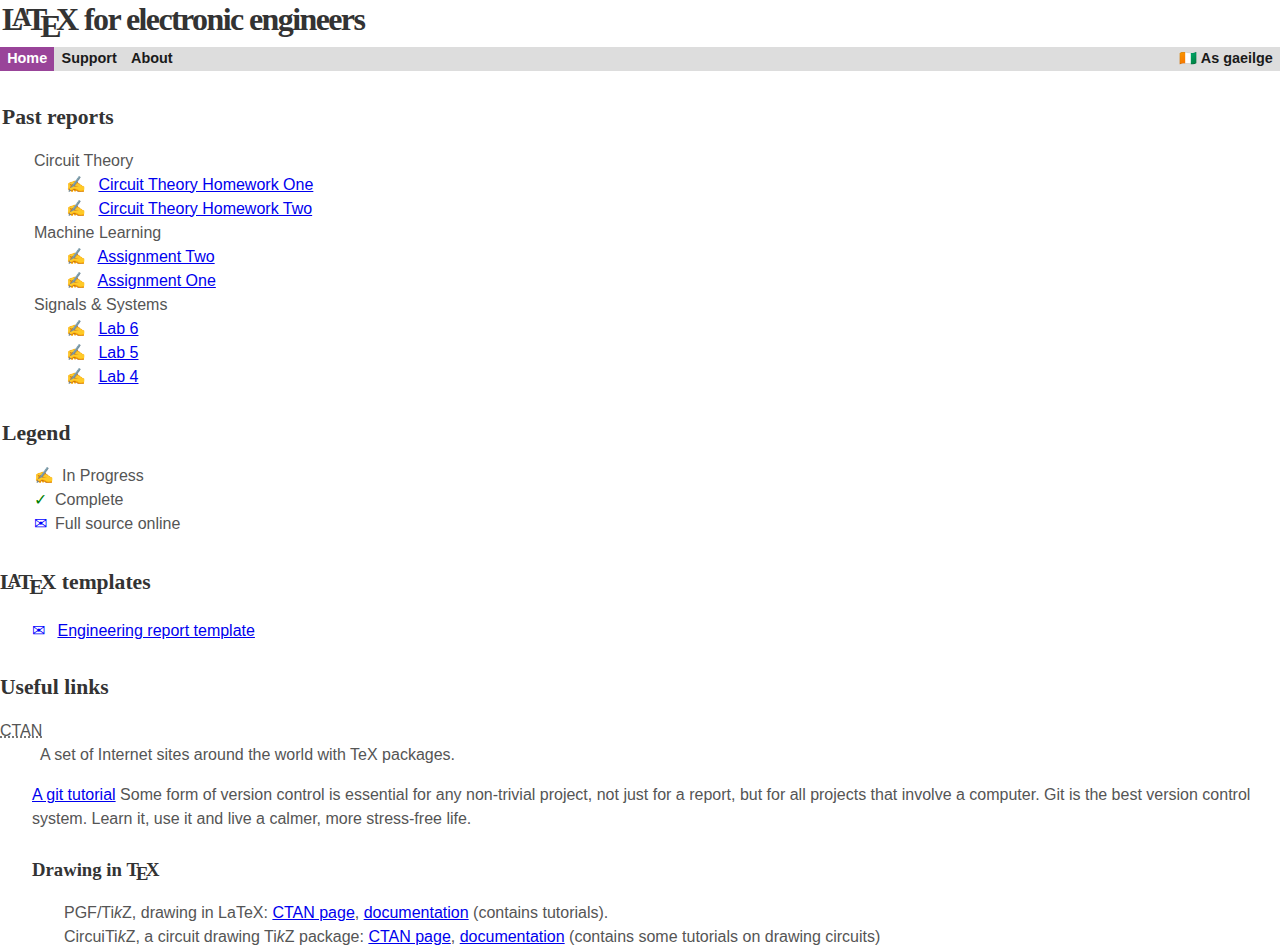
<file: root/index.html>
<html>
	<head>
		<meta http-equiv="Content-Type" content="text/html; charset=UTF-8">
		<title>LaΤεχ for ει</title>

		<link rel="stylesheet" href="style.css">
	</head>
	<body>
		<h1>
			<span class="latex">L<sup>a</sup>Τ<sub>ε</sub>Χ</span> for electronic engineers</h1>
		<div class="nav">
			<a class="active" href="index.html">Home</a>
			<a href="cabhair.html">Support</a>
			<a href="eolas.html">About</a>
			<x-right>
				<span title="Irish">
					<a lang="ga" href="" class="lang">🇨🇮 As gaeilge</a>
				</span>
			</x-right>
		</div>
		<div class="content">
			<h2>Past reports</h2>
			<ul>
				<li>
					Circuit Theory
					<ul>
						<li class="in-progress">
							<a href="index.html#">Circuit Theory Homework One</a>
						</li>
						<li class="in-progress">
							<a href="index.html#">Circuit Theory Homework Two</a>
						</li>
					</ul>
				</li>
				<li>Machine Learning
					<ul>
						<li class="in-progress">
							<a href="https://github.com/TOR-/comp47460_assignment_2/blob/master/main.pdf">Assignment Two</a>
						</li>
						<li class="in-progress">
							<a href="https://github.com/TOR-/comp47460_assignment_2.git">Assignment One</a>
						</li>
					</ul>
				</li>
				<li>Signals &amp; Systems
					<ul>
						<li class="in-progress">
							<a href="index.html#">Lab 6</a>
						</li>
						<li class="in-progress">
							<a href="index.html#">Lab 5</a>
						</li>
						<li class="in-progress">
							<a href="index.html#">Lab 4</a>
						</li>
					</ul>
				</li>
			</ul>
			<div>
				<h2>Legend</h2>
				<ul>
					<li class="in-progress">In Progress</li>
					<li class="complete">Complete</li>
					<li class="full-source">Full source online</li>
				</ul>
			</div>
		</div>
		<h2>
			<span class="latex">L<sup>a</sup>Τ<sub>ε</sub>Χ</span> templates</h2>
		<ul>
			<li class="full-source">
				<a href="https://github.com/TOR-/TOR-eng-report-template.git">Engineering report template</a>
			</li>
		</ul>
		<h2>Useful links</h2>
		<dl>
			<dt>
			<abbr title="Comprehensive TεX Archive Network">CTAN</abbr>
			</dt>
			<dd>A set of Internet sites around the world with TeX packages.</dd>
		</dl>
		<ul>
			<li>
				<a href="https://git-scm.com/book/en/v2">A git tutorial</a>
				<span>Some form of version control is essential for any non-trivial project, not just for a report, but for all projects that involve a computer. Git is the best version control system. Learn it, use it and live a calmer, more stress-free life.<span>
					</span>
				</span>
			</li>
			<li>
				<h3>Drawing in <span class="latex">Τ<sub>ε</sub>Χ</span>
				</h3>
				<!--<p>Do you want circuit diagrams that ? Do you want pretty circuit diagrams that scale seamlessly with the size of the screen? Do you want to wrestle a drawing system that seems to either do the opposite of what you want or crash your build until finally, finally you begin to understand how it works? You want CircuiTikz.</p>-->
				<ul>
					<li>PGF/Ti<i>k</i>Z, drawing in LaTeX: <a href="https://www.ctan.org/pkg/pgf">CTAN page</a>, <a href="http://ftp.heanet.ie/pub/ctan.org/tex/graphics/pgf/base/doc/pgfmanual.pdf">documentation</a> (contains tutorials).</li>
					<li>CircuiTi<i>k</i>Z, a circuit drawing Ti<i>k</i>Z package: <a href="https://www.ctan.org/pkg/circuitikz">CTAN page</a>, <a href="http://ftp.heanet.ie/pub/ctan.org/tex/graphics/pgf/contrib/circuitikz/doc/circuitikzmanual.pdf">documentation</a> (contains some tutorials on drawing circuits)</li>
				</ul>
			</li>
		</ul>


	</body>
</html>
</file>
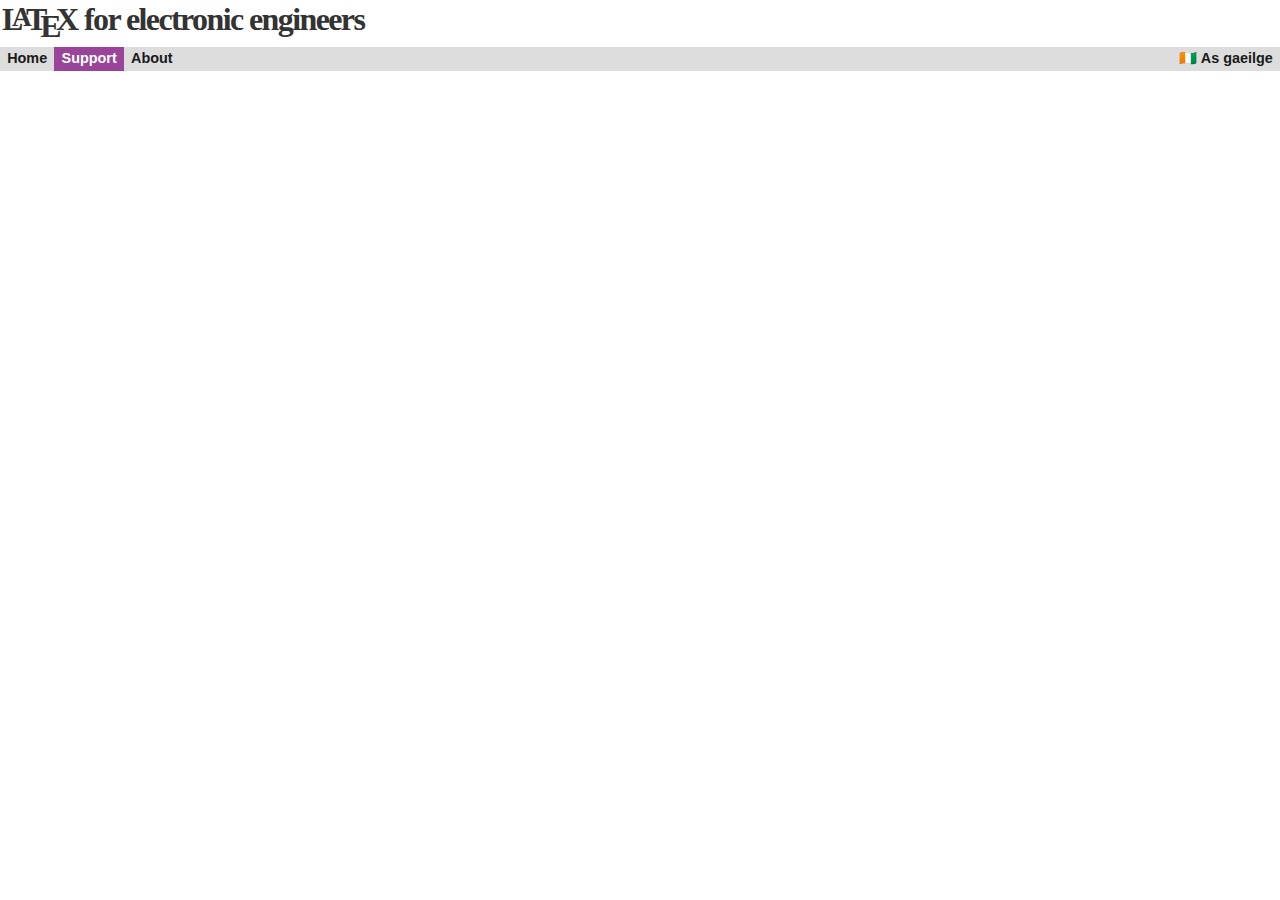
<file: root/cabhair.html>
<html lang="en-ie">
	<head>
		<meta http-equiv="Content-Type" content="text/html; charset=UTF-8">
		<title>LaΤεχ for ει</title>
		<meta name="viewport" content="width=device-width, initial-scale=1">
		<link rel="stylesheet" href="style.css">
	</head>
	<body>
		<h1>
			<span class="latex">L<sup>a</sup>Τ<sub>ε</sub>Χ</span> for electronic engineers</h1>
		<div class="nav">
			<a href="index.html">Home</a>
			<a class="active" href="cabhair.html">Support</a>
			<a href="eolas.html">About</a>
			<x-right>
				<span title="Irish">
					<a lang="ga" href="" class="lang">🇨🇮 As gaeilge</a>
				</span>
			</x-right>
		</div>
		<div class="content">
		</div>

	</body>
</html>
</file>
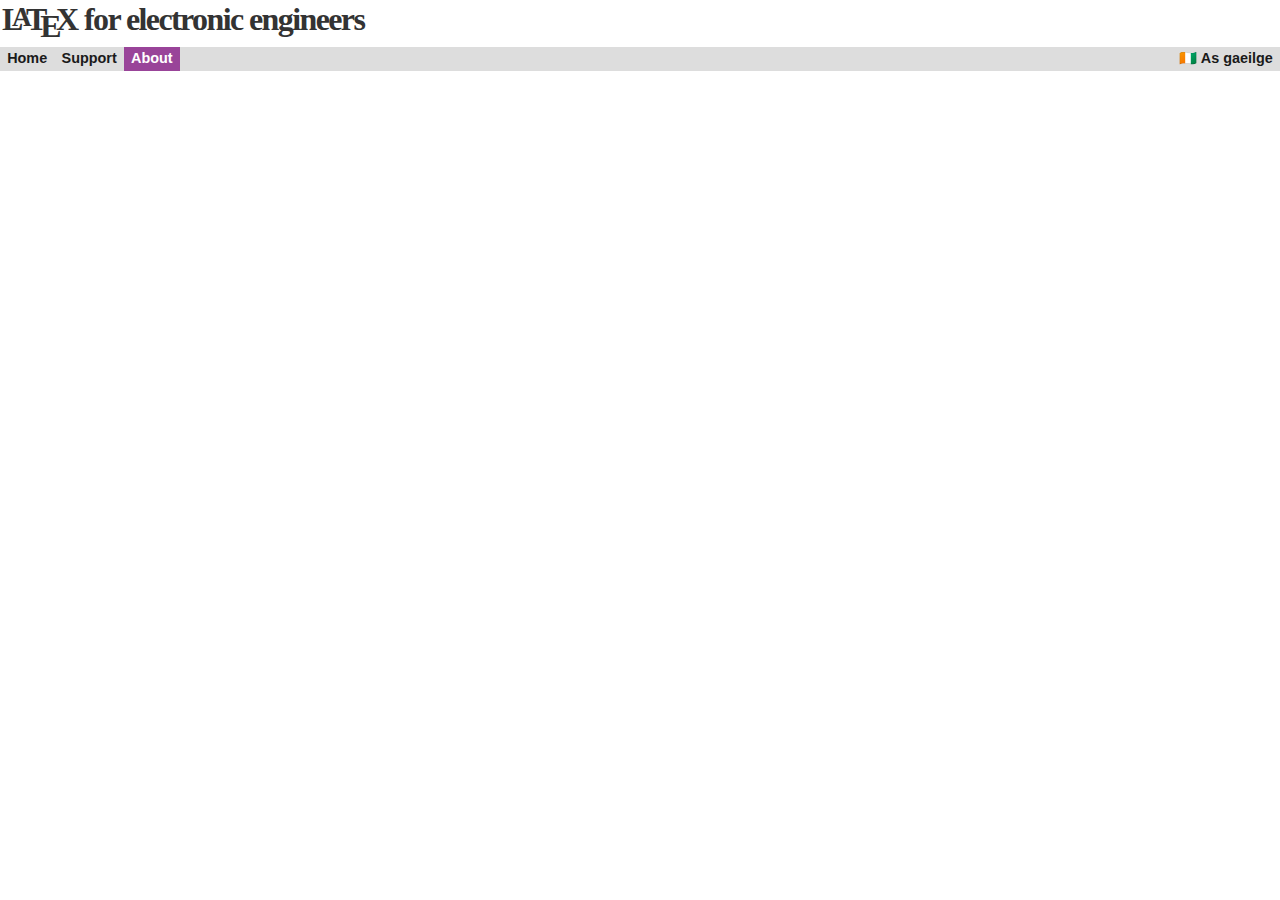
<file: root/eolas.html>
<html lang="en-ie">
	<head>
		<meta http-equiv="Content-Type" content="text/html; charset=UTF-8">
		<title>LaΤεχ for ει</title>
		<meta name="viewport" content="width=device-width, initial-scale=1">
		<link rel="stylesheet" href="style.css">
	</head>
	<body>
		<h1>
			<span class="latex">L<sup>a</sup>Τ<sub>ε</sub>Χ</span> for electronic engineers</h1>
		<div class="nav">
			<a href="index.html">Home</a>
			<a href="cabhair.html">Support</a>
			<a class="active" href="eolas.html">About</a>
			<x-right>
				<span title="Irish">
					<a lang="ga" href="" class="lang">🇨🇮 As gaeilge</a>
				</span>
			</x-right>
		</div>
		<div class="content">
		</div>

	</body>
</html>
</file>
<file: root/style.css>
:root { --writing-hand: "✍"; }

body { font-family: "Helvetica Neue", Helvetica, Arial, sans-serif; font-size: 16px; line-height: 1.5; color: rgb(85, 85, 85); overflow-wrap: break-word; margin: 0px; }

.content { padding: 2px; margin: 0px; }

h1, h2, h3, h4, h5 { font-family: "Open Sans"; margin: 1.3em 0px 0.7em; max-width: 85%; color: rgb(51, 51, 51); }

h1 { text-shadow: rgba(255, 255, 255, 0.7) 0px 1px 2px; font-size: 200%; line-height: 1.1; letter-spacing: -0.05em; padding: 0px; margin: 2px; width: 90%; }

h2 { font-size: 135%; }

ul { list-style: none; padding: 0px 0px 0px 2em; margin: 0px; }

li { margin: 0px; }

/* PROGRESS INDICATORS */
li::before { margin: 0px 0.5em 0px 0px; }

li.in-progress::before { content: var(--writing-hand); color: black; }

li.complete::before { content: "✓"; color: green; }

li.full-source::before { content: "✉"; color: blue; }

.latex sub, .latex sup { text-transform: uppercase; }

.latex sub { vertical-align: -0.5ex; margin-left: -0.1667em; margin-right: -0.125em; }

.latex sup { font-size: 0.85em; vertical-align: 0.15em; margin-left: -0.36em; margin-right: -0.15em; }

.latex, .latex sub { font-size: 1em; }

/* NAVBAR */
.nav { overflow: hidden; background-color: rgb(221, 221, 221); color: rgb(15, 15, 15); list-style-type: none; text-align: center; margin: 0px; padding: 0px; }

.nav a { float: left; color: rgb(26, 26, 26); padding: 0.1em 0.5em; font-size: 0.9em; font-weight: 600; text-decoration: none; }

.nav a:hover { background-color: rgb(17, 17, 17); color: rgb(238, 238, 238); }

.nav .active { background-color: rgb(153, 68, 153); color: rgb(255, 255, 255); }
.nav x-right { float: right; }
</file>
